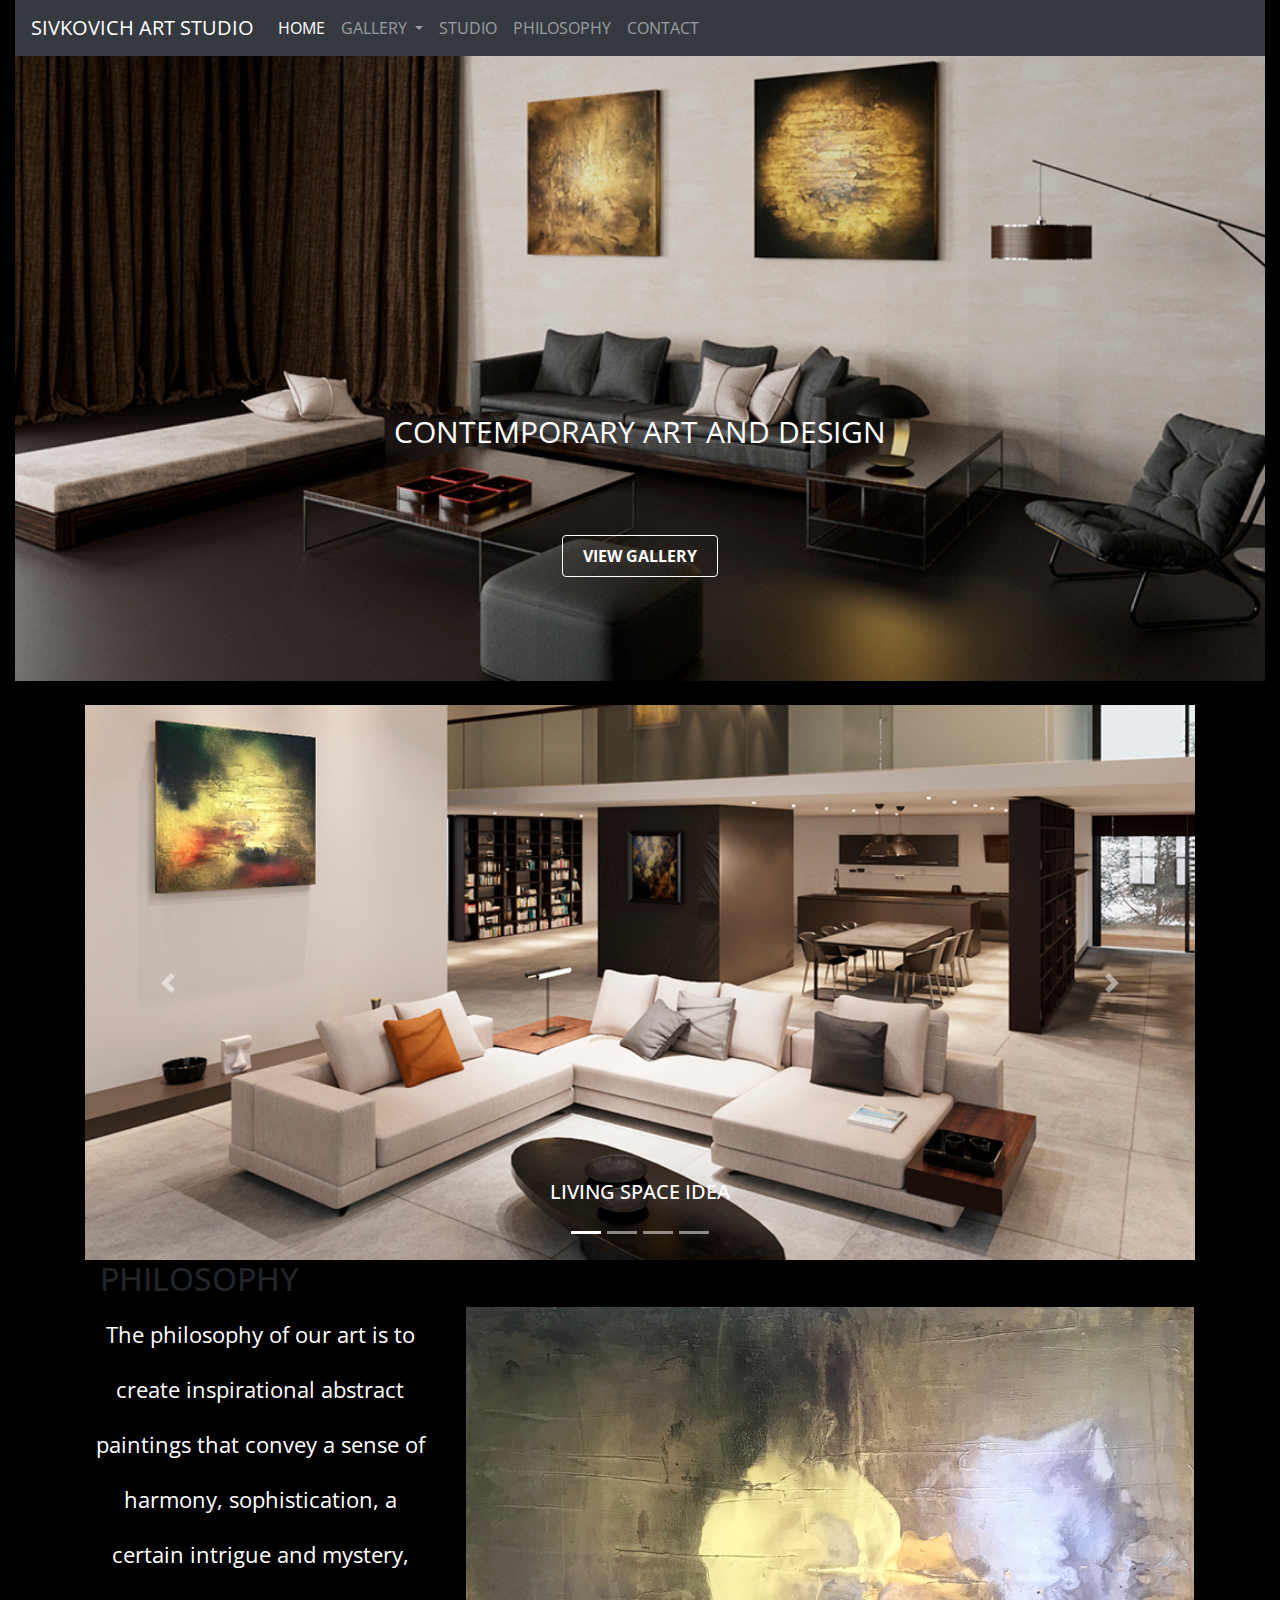
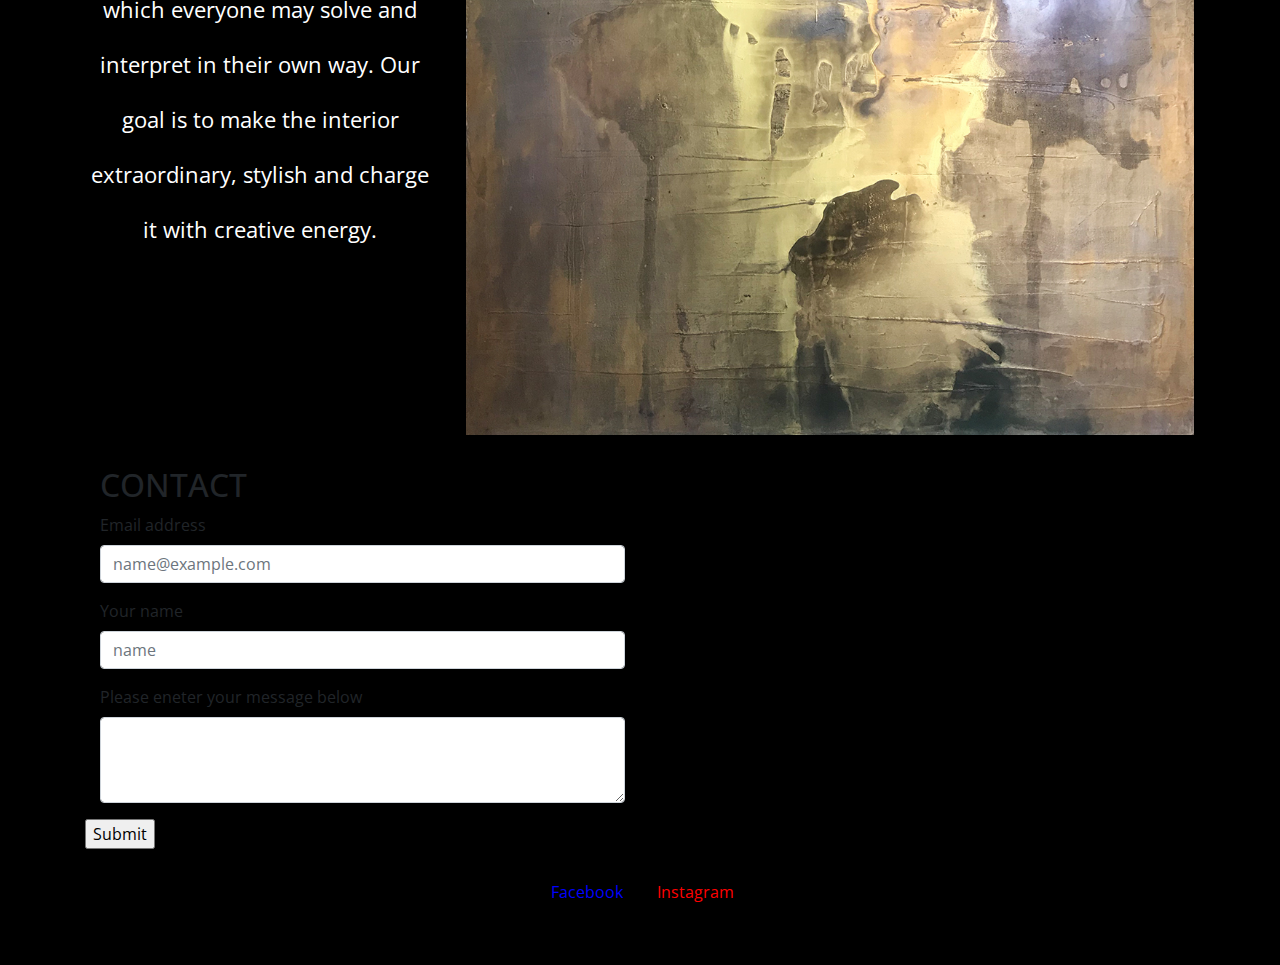
<file: index.html>
<!DOCTYPE html>
<html lang="en">
<head>
    <meta charset="UTF-8">
    <meta name="viewport" content="width=device-width, initial-scale=1.0">
    <meta http-equiv="X-UA-Compatible" content="ie=edge">
    <title>SIVKOVICH ART STUDIO</title>
    <link rel="shortcut icon" href="img/favicon.png" type="image/png">
    <link rel="stylesheet" href="https://stackpath.bootstrapcdn.com/bootstrap/4.4.1/css/bootstrap.min.css" 
        integrity="sha384-Vkoo8x4CGsO3+Hhxv8T/Q5PaXtkKtu6ug5TOeNV6gBiFeWPGFN9MuhOf23Q9Ifjh" crossorigin="anonymous">
    <link href="https://fonts.googleapis.com/css?family=Open+Sans&display=swap" rel="stylesheet">
    <link rel=stylesheet href="css/index.css">
</head>

<body>
    <header class="container-fluid">
        <nav class="navbar navbar-expand-lg navbar-dark bg-dark">
        <!-- <nav class="navbar fixed-top navbar-dark bg-dark container"> -->
        <a class="navbar-brand" >SIVKOVICH ART STUDIO</a>
        <button class="navbar-toggler" type="button" data-toggle="collapse" data-target="#topNavbar" aria-controls="topNavbar" aria-expanded="false" aria-label="Toggle navigation">
            <span class="navbar-toggler-icon"></span>
        </button>
        <div class="collapse navbar-collapse" id="topNavbar">
            <ul class="navbar-nav mr-auto">
            <li class="nav-item active">
                <a class="nav-link" href="#">HOME<span class="sr-only">(current)</span></a>
            </li>
            <li class="nav-item dropdown">
                <a class="nav-link dropdown-toggle" href="#" id="navbarDropdown" role="button" data-toggle="dropdown" aria-haspopup="true" aria-expanded="false">
                    GALLERY
                </a>
                <div class="dropdown-menu" aria-labelledby="navbarDropdown">
                <a class="dropdown-item" href="paintings.html">PAINTINGS</a>
                <a class="dropdown-item" href="#">INTERIOR DESIGN</a>
                <!-- <div class="dropdown-divider"></div> -->
                <a class="dropdown-item" href="#">ARCHITECTURE</a>
                </div>
            </li>
            <li class="nav-item">
                <a class="nav-link" href="#">STUDIO</a>
            </li>
            <li class="nav-item">
                <a class="nav-link" href="#philosophy">PHILOSOPHY</a>
            </li>
            <li class="nav-item">
                <a class="nav-link" href="#contact">CONTACT</a>
            </li>
            </ul>
        </div>
        </nav>
        <div class="title-image">
            <p>CONTEMPORARY ART AND DESIGN</p>
            <img src="img/title_1000x500px.jpg" class="d-block w-100 image-fluid" alt="living_room">
            <a href="paintings.html"><span class="btn">VIEW GALLERY</span></a>
        </div>
    </header>
     <main class="container">
       <br>
        <div id="productCarousel" class="carousel slide" data-ride="carousel" data-touch="true">
            <ol class="carousel-indicators">
                <li data-target="#productCarousel" data-slide-to="0" class="active"></li>
                <li data-target="#productCarousel" data-slide-to="1"></li>
                <li data-target="#productCarousel" data-slide-to="2"></li>
                <li data-target="#productCarousel" data-slide-to="3"></li>
            </ol>
            <div class="carousel-inner">
                <div class="carousel-item active">
                    <img src="img/interior1_1000x500px.jpg" class="d-block w-100" alt="interior1">
                <div class="carousel-caption d-none d-md-block">
                    <h5>LIVING SPACE IDEA</h5>
                    <p></p>
                </div>
                </div>
                <div class="carousel-item">
                    <img src="img/interior2_1000x500px.jpg" class="d-block w-100" alt="interior2">
                <div class="carousel-caption d-none d-md-block">
                    <h5>INSPIRED BY MINIMALISM</h5>
                    <p></p>
                </div>
                </div>
                <div class="carousel-item">
                    <img src="img/interior3_1000x500px.jpg" class="d-block w-100" alt="interior3">
                <div class="carousel-caption d-none d-md-block">
                    <h5>OPEN SPACE CONCEPT</h5>
                    <p></p>
                </div>
                </div>
                <div class="carousel-item">
                    <img src="img/interior4_1000x500px.jpg" class="d-block w-100" alt="interior4">
                <div class="carousel-caption d-none d-md-block">
                    <h5>CONTEMPORARY KITCHEN DESIGN</h5>
                    <p></p>
                </div>
                </div>
            </div>
            <a class="carousel-control-prev" href="#productCarousel" role="button" data-slide="prev">
                <span class="carousel-control-prev-icon" aria-hidden="true"></span>
                <span class="sr-only">Previous</span>
            </a>
            <a class="carousel-control-next" href="#productCarousel" role="button" data-slide="next">
                <span class="carousel-control-next-icon" aria-hidden="true"></span>
                <span class="sr-only">Next</span>
            </a>
        </div>
        <div class="container" id="philosophy"><h2>PHILOSOPHY</h2></div>
        <div class="row">
        <div class="card col-12 col-sm-12 col-md-6 col-lg-4 text-center">The philosophy of our art is to create inspirational abstract paintings that convey a sense of harmony, sophistication, 
            a certain intrigue and mystery, which everyone may solve and interpret in their own way. Our goal is to make the interior 
            extraordinary, stylish and charge it with creative energy.</div>
        <div class="card col-12 col-sm-12 col-md-6 col-lg-8"><img src="img/ghost.jpg" alt="ghost" class="d-block w-100"></div>
    </div>
    </main>
    <footer id="contact" class="container">
        <div class="container"><h2>CONTACT</h2></div>
        <form action="https://formspree.io/xpzrzndk" method="POST">
            <div class="form-group col-md-6">
                <label for="exampleFormControlInput1">Email address</label>
                <input type="email" class="form-control" id="exampleFormControlInput1" placeholder="name@example.com">
            </div>
            <div class="form-group col-md-6">
                <label for="exampleFormControlInput1">Your name</label>
                <input type="text" class="form-control" id="exampleFormControlInput2" placeholder="name">
            </div>
            <div class="form-group col-md-6">
                <label for="exampleFormControlTextarea1">Please eneter your message below</label>
                <textarea class="form-control" id="exampleFormControlTextarea1" rows="3"></textarea>
            </div>
            <input type="submit" value="Submit">
        </form>
        <br>
        <div class="social-icon text-center">
            <a href="https://www.facebook.com/irina.sivkovich"><span class="btn btn-fb"><i class="fab fa-facebook-f pr-1"></i>Facebook</span></a>
            <a href="https://www.instagram.com/sivkovych_art_studio"><span class="btn btn-ins"><i class="fab fa-instagram pr-1"></i>Instagram</span></a>
        </div>
    <br>
    </footer>
    <script src="https://code.jquery.com/jquery-3.4.1.slim.min.js" integrity="sha384-J6qa4849blE2+poT4WnyKhv5vZF5SrPo0iEjwBvKU7imGFAV0wwj1yYfoRSJoZ+n" crossorigin="anonymous"></script>
    <script src="https://cdn.jsdelivr.net/npm/popper.js@1.16.0/dist/umd/popper.min.js" integrity="sha384-Q6E9RHvbIyZFJoft+2mJbHaEWldlvI9IOYy5n3zV9zzTtmI3UksdQRVvoxMfooAo" crossorigin="anonymous"></script>
    <script src="https://stackpath.bootstrapcdn.com/bootstrap/4.4.1/js/bootstrap.min.js" integrity="sha384-wfSDF2E50Y2D1uUdj0O3uMBJnjuUD4Ih7YwaYd1iqfktj0Uod8GCExl3Og8ifwB6" crossorigin="anonymous"></script>
</body>
</html>
</file>
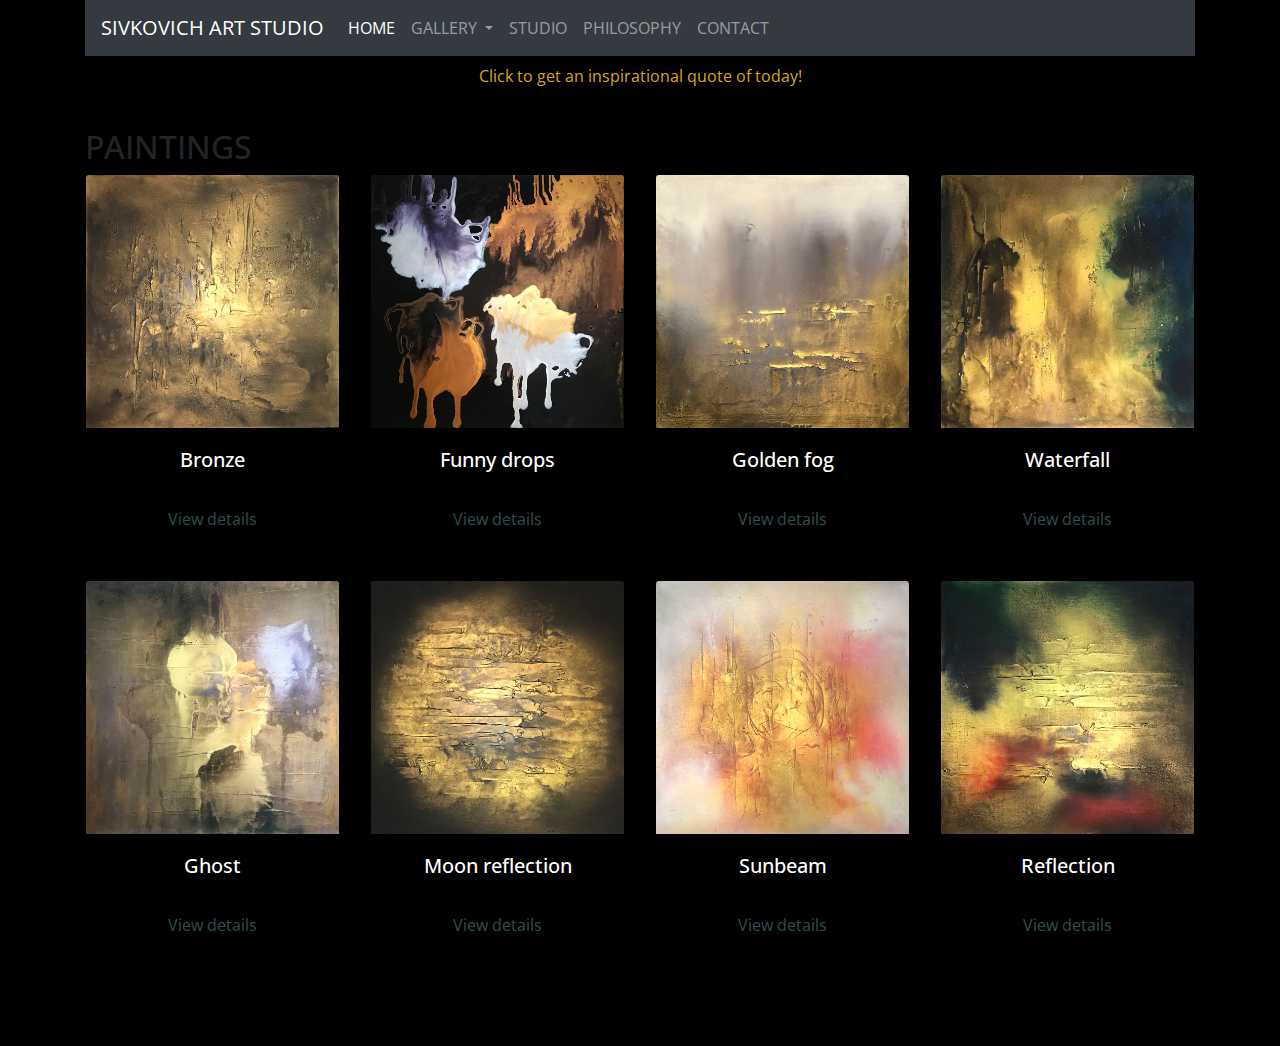
<file: paintings.html>
<!DOCTYPE html>
<html lang="en">
<head>
    <meta charset="UTF-8">
    <meta name="viewport" content="width=device-width, initial-scale=1.0">
    <meta http-equiv="X-UA-Compatible" content="ie=edge">
    <title>SIVKOVICH ART STUDIO</title>
    <link rel="shortcut icon" href="img/favicon.png" type="image/png">
    <link rel="stylesheet" href="https://stackpath.bootstrapcdn.com/bootstrap/4.4.1/css/bootstrap.min.css" 
        integrity="sha384-Vkoo8x4CGsO3+Hhxv8T/Q5PaXtkKtu6ug5TOeNV6gBiFeWPGFN9MuhOf23Q9Ifjh" crossorigin="anonymous">
    <link href="https://fonts.googleapis.com/css?family=Open+Sans&display=swap" rel="stylesheet">
    <link rel=stylesheet href="css/index.css">
</head>

<body>
    <header class="container">
        <nav class="navbar navbar-expand-lg navbar-dark bg-dark">
            <!-- <nav class="navbar fixed-top navbar-dark bg-dark container"> -->
            <a class="navbar-brand" >SIVKOVICH ART STUDIO</a>
            <button class="navbar-toggler" type="button" data-toggle="collapse" data-target="#topNavbar" aria-controls="topNavbar" aria-expanded="false" aria-label="Toggle navigation">
                <span class="navbar-toggler-icon"></span>
            </button>
            <div class="collapse navbar-collapse" id="topNavbar">
                <ul class="navbar-nav mr-auto">
                <li class="nav-item active">
                    <a class="nav-link" href="index.html">HOME<span class="sr-only">(current)</span></a>
                </li>
                <li class="nav-item dropdown">
                    <a class="nav-link dropdown-toggle" href="#" id="navbarDropdown" role="button" data-toggle="dropdown" aria-haspopup="true" aria-expanded="false">
                        GALLERY
                    </a>
                    <div class="dropdown-menu" aria-labelledby="navbarDropdown">
                    <a class="dropdown-item" href="paintings.html">PAINTINGS</a>
                    <a class="dropdown-item" href="#">INTERIOR DESIGN</a>
                    <!-- <div class="dropdown-divider"></div> -->
                    <a class="dropdown-item" href="#">ARCHITECTURE</a>
                    </div>
                </li>
                <li class="nav-item">
                    <a class="nav-link" href="#">STUDIO</a>
                </li>
                <li class="nav-item">
                    <a class="nav-link" href="index.html#philosophy">PHILOSOPHY</a>
                </li>
                <li class="nav-item">
                    <a class="nav-link" href="index.html#contact">CONTACT</a>
                </li>
                </ul>
            </div>
        </nav>
    </header>
    <div class="container">
        <div class="row">
            <div class="card col-12 col-sm-12 col-md-6 col-lg-12 text-center">
                <span class="btn fetch-quote">Click to get an inspirational quote of today!</span>
                <p><span class="quote"></span></p>
                <p><span class="author"></span></p>
            </div>
        </div>
    </div>
    <main id="paintings" class="container">
        <h2>PAINTINGS</h2>
        <div class="row">
            <div class="card col-12 col-sm-6 col-md-4 col-lg-3 text-center text-white bg-dark mb-3">
                <img src="img/bronze.jpg" class="card-img-top" alt="bronze">
                <div class="card-body">
                    <h5 class="card-title">Bronze</h5>
                    <p class="card-text"></p>
                    <a href="#" class="btn btn-primary" data-toggle="modal" data-target="#modalInfo1">View details</a>
                </div>
            </div>
            <div class="card col-12 col-sm-6 col-md-4 col-lg-3 text-center text-white bg-dark mb-3">
                <img src="img/funny_drops.jpg" class="card-img-top" alt="funny_drops">
                <div class="card-body">
                    <h5 class="card-title">Funny drops</h5>
                    <p class="card-text"></p>
                    <a href="#" class="btn btn-primary" data-toggle="modal" data-target="#modalInfo2">View details</a>
                </div>
            </div>
            <div class="card col-12 col-sm-6 col-md-4 col-lg-3 text-center text-white bg-dark mb-3">
                <img src="img/golden_fog.jpg" class="card-img-top" alt="golden_fog">
                <div class="card-body">
                    <h5 class="card-title">Golden fog</h5>
                    <p class="card-text"></p>
                    <a href="#" class="btn btn-primary" data-toggle="modal" data-target="#modalInfo3">View details</a>
                </div>
            </div>
            <div class="card col-12 col-sm-6 col-md-4 col-lg-3 text-center text-white bg-dark mb-3">
                <img src="img/waterfall.jpg" class="card-img-top" alt="waterfall">
                <div class="card-body">
                    <h5 class="card-title">Waterfall</h5>
                    <p class="card-text"></p>
                    <a href="#" class="btn btn-primary" data-toggle="modal" data-target="#modalInfo4">View details</a>
                </div>
            </div>
            <div class="card col-12 col-sm-6 col-md-4 col-lg-3 text-center text-white bg-dark mb-3">
                <img src="img/ghost.jpg" class="card-img-top" alt="ghost">
                <div class="card-body">
                    <h5 class="card-title">Ghost</h5>
                    <p class="card-text"></p>
                    <a href="#" class="btn btn-primary" data-toggle="modal" data-target="#modalInfo5">View details</a>
                </div>
            </div>
            <div class="card col-12 col-sm-6 col-md-4 col-lg-3 text-center text-white bg-dark mb-3">
                <img src="img/moon_reflection.jpg" class="card-img-top" alt="moon">
                <div class="card-body">
                    <h5 class="card-title">Moon reflection</h5>
                    <p class="card-text"></p>
                    <a href="#" class="btn btn-primary" data-toggle="modal" data-target="#modalInfo6">View details</a>
                </div>
            </div>
            <div class="card col-12 col-sm-6 col-md-4 col-lg-3 text-center text-white bg-dark mb-3">
                <img src="img/sunbeam.jpg" class="card-img-top" alt="sunbeam">
                <div class="card-body">
                    <h5 class="card-title">Sunbeam</h5>
                    <p class="card-text"></p>
                    <a href="#" class="btn btn-primary" data-toggle="modal" data-target="#modalInfo7">View details</a>
                </div>
            </div>
            <div class="card col-12 col-sm-6 col-md-4 col-lg-3 text-center text-white bg-dark mb-3">
                <img src="img/reflection.jpg" class="card-img-top" alt="reflection">
                <div class="card-body">
                    <h5 class="card-title">Reflection</h5>
                    <p class="card-text"></p>
                    <a href="#" class="btn btn-primary" data-toggle="modal" data-target="#modalInfo8">View details</a>
                </div>
            </div>
        </div>
    </main>
    <footer class="container">
    </footer>
    <div class="modal" tabindex="-1" role="dialog" id="modalInfo1">
        <div class="modal-dialog" role="document">
            <div class="modal-content">
                <div class="modal-header">
                    <h5 class="modal-title">Painting info</h5>
                    <button type="button" class="close" data-dismiss="modal" aria-label="Close">
                    <span aria-hidden="true">&times;</span>
                    </button>
                </div>
                <div class="modal-body">
                    <img src="img/bronze.jpg" class="card-img-top" alt="bronze">
                    <div class="card-body">
                        <h5 class="card-title">Bronze</h5>
                        <p class="card-text">Acrylic on canvas, size: 1 x 1 m</p>
                    </div>
                </div>
                <div class="modal-footer">
                    <button type="button" class="btn btn-secondary" data-dismiss="modal">Close</button>
                    <button type="button" class="btn btn-primary">Add to cart</button>
                </div>
            </div>
        </div>
    </div>
    <div class="modal" tabindex="-1" role="dialog" id="modalInfo2">
        <div class="modal-dialog" role="document">
            <div class="modal-content">
                <div class="modal-header">
                    <h5 class="modal-title">Painting info</h5>
                    <button type="button" class="close" data-dismiss="modal" aria-label="Close">
                    <span aria-hidden="true">&times;</span>
                    </button>
                </div>
                <div class="modal-body">
                    <img src="img/funny_drops.jpg" class="card-img-top" alt="funny_drops">
                    <div class="card-body">
                        <h5 class="card-title">Funny drops</h5>
                        <p class="card-text">Acrylic on canvas, size: 1 x 1 m</p>
                    </div>
                </div>
                <div class="modal-footer">
                    <button type="button" class="btn btn-secondary" data-dismiss="modal">Close</button>
                    <button type="button" class="btn btn-primary">Add to cart</button>
                </div>
            </div>
        </div>
    </div>
    <div class="modal" tabindex="-1" role="dialog" id="modalInfo3">
        <div class="modal-dialog" role="document">
            <div class="modal-content">
                <div class="modal-header">
                    <h5 class="modal-title">Painting info</h5>
                    <button type="button" class="close" data-dismiss="modal" aria-label="Close">
                    <span aria-hidden="true">&times;</span>
                    </button>
                </div>
                <div class="modal-body">
                    <img src="img/golden_fog.jpg" class="card-img-top" alt="golden_fog">
                    <div class="card-body">
                        <h5 class="card-title">Golden fog</h5>
                        <p class="card-text">Acrylic on canvas, size: 1 x 1 m</p>
                    </div>
                </div>
                <div class="modal-footer">
                    <button type="button" class="btn btn-secondary" data-dismiss="modal">Close</button>
                    <button type="button" class="btn btn-primary">Add to cart</button>
                </div>
            </div>
        </div>
    </div>
    <div class="modal" tabindex="-1" role="dialog" id="modalInfo4">
        <div class="modal-dialog" role="document">
            <div class="modal-content">
                <div class="modal-header">
                    <h5 class="modal-title">Painting info</h5>
                    <button type="button" class="close" data-dismiss="modal" aria-label="Close">
                    <span aria-hidden="true">&times;</span>
                    </button>
                </div>
                <div class="modal-body">
                    <img src="img/waterfall.jpg" class="card-img-top" alt="waterfall">
                    <div class="card-body">
                        <h5 class="card-title">Waterfall</h5>
                        <p class="card-text">Acrylic on canvas, size: 1 x 1 m</p>
                    </div>
                </div>
                <div class="modal-footer">
                    <button type="button" class="btn btn-secondary" data-dismiss="modal">Close</button>
                    <button type="button" class="btn btn-primary">Add to cart</button>
                </div>
            </div>
        </div>
    </div>
    <div class="modal" tabindex="-1" role="dialog" id="modalInfo5">
        <div class="modal-dialog" role="document">
            <div class="modal-content">
                <div class="modal-header">
                    <h5 class="modal-title">Painting info</h5>
                    <button type="button" class="close" data-dismiss="modal" aria-label="Close">
                    <span aria-hidden="true">&times;</span>
                    </button>
                </div>
                <div class="modal-body">
                    <img src="img/ghost.jpg" class="card-img-top" alt="ghost">
                    <div class="card-body">
                        <h5 class="card-title">Ghost</h5>
                        <p class="card-text">Acrylic on canvas, size: 1 x 1 m</p>
                    </div>
                </div>
                <div class="modal-footer">
                    <button type="button" class="btn btn-secondary" data-dismiss="modal">Close</button>
                    <button type="button" class="btn btn-primary">Add to cart</button>
                </div>
            </div>
        </div>
    </div>
    <div class="modal" tabindex="-1" role="dialog" id="modalInfo6">
        <div class="modal-dialog" role="document">
            <div class="modal-content">
                <div class="modal-header">
                    <h5 class="modal-title">Painting info</h5>
                    <button type="button" class="close" data-dismiss="modal" aria-label="Close">
                    <span aria-hidden="true">&times;</span>
                    </button>
                </div>
                <div class="modal-body">
                    <img src="img/moon_reflection.jpg" class="card-img-top" alt="moon">
                    <div class="card-body">
                        <h5 class="card-title">Moon reflection</h5>
                        <p class="card-text">Acrylic on canvas, size: 1 x 1 m</p>
                    </div>
                </div>
                <div class="modal-footer">
                    <button type="button" class="btn btn-secondary" data-dismiss="modal">Close</button>
                    <button type="button" class="btn btn-primary">Add to cart</button>
                </div>
            </div>
        </div>
    </div>
    <div class="modal" tabindex="-1" role="dialog" id="modalInfo7">
        <div class="modal-dialog" role="document">
            <div class="modal-content">
                <div class="modal-header">
                    <h5 class="modal-title">Painting info</h5>
                    <button type="button" class="close" data-dismiss="modal" aria-label="Close">
                    <span aria-hidden="true">&times;</span>
                    </button>
                </div>
                <div class="modal-body">
                    <img src="img/sunbeam.jpg" class="card-img-top" alt="sunbeam">
                    <div class="card-body">
                        <h5 class="card-title">Sunbeam</h5>
                        <p class="card-text">Acrylic on canvas, size: 1 x 1 m</p>
                    </div>
                </div>
                <div class="modal-footer">
                    <button type="button" class="btn btn-secondary" data-dismiss="modal">Close</button>
                    <button type="button" class="btn btn-primary">Add to cart</button>
                </div>
            </div>
        </div>
    </div>
    <div class="modal" tabindex="-1" role="dialog" id="modalInfo8">
        <div class="modal-dialog" role="document">
            <div class="modal-content">
                <div class="modal-header">
                    <h5 class="modal-title">Painting info</h5>
                    <button type="button" class="close" data-dismiss="modal" aria-label="Close">
                    <span aria-hidden="true">&times;</span>
                    </button>
                </div>
                <div class="modal-body">
                    <img src="img/reflection.jpg" class="card-img-top" alt="reflection">
                    <div class="card-body">
                        <h5 class="card-title">Reflection</h5>
                        <p class="card-text">Acrylic on canvas, size: 1 x 1 m</p>
                    </div>
                </div>
                <div class="modal-footer">
                    <button type="button" class="btn btn-secondary" data-dismiss="modal">Close</button>
                    <button type="button" class="btn btn-primary">Add to cart</button>
                </div>
            </div>
        </div>
    </div>
    <!-- <script src="https://cdnjs.cloudflare.com/ajax/libs/modernizr/2.8.3/modernizr.min.js"></script> -->
    <!-- <script src="https://cdnjs.cloudflare.com/ajax/libs/jquery.touchswipe/1.6.4/jquery.touchSwipe.min.js"></script>   -->
    <script src="https://code.jquery.com/jquery-3.4.1.slim.min.js" integrity="sha384-J6qa4849blE2+poT4WnyKhv5vZF5SrPo0iEjwBvKU7imGFAV0wwj1yYfoRSJoZ+n" crossorigin="anonymous"></script>
    <script src="https://cdn.jsdelivr.net/npm/popper.js@1.16.0/dist/umd/popper.min.js" integrity="sha384-Q6E9RHvbIyZFJoft+2mJbHaEWldlvI9IOYy5n3zV9zzTtmI3UksdQRVvoxMfooAo" crossorigin="anonymous"></script>
    <script src="https://stackpath.bootstrapcdn.com/bootstrap/4.4.1/js/bootstrap.min.js" integrity="sha384-wfSDF2E50Y2D1uUdj0O3uMBJnjuUD4Ih7YwaYd1iqfktj0Uod8GCExl3Og8ifwB6" crossorigin="anonymous"></script>
    <script src="js/script.js"></script>
</body>


</html>
</file>
<file: css/index.css>
@import url('https://fonts.googleapis.com/css?family=Open+Sans&display=swap');

/* On screens that are 812px or less, set the background color to olive */
@media screen and (max-width: 812px) {
   .title-image p {
    font-size: 20px !important;
    top: 30% !important;
    }
}
header .container {
    margin-bottom: 40px;
}
body {
    /* --main-color: black; */
    background-color: black !important;
    font-family: 'Open Sans', sans-serif !important;
}


.span4 img {
    margin-right: 10px;
}

.card col-12 col-sm-12 col-md-6 col-lg-6 text-center {
    background: black !important;
}

.btn-primary {
    color: darkslategrey;
    background-color: black;
    border-color: black;
}

.btn-primary:hover {
    background-color: black !important;
    color: lightslategrey !important;
    border-color: black !important;
}

/* Container needed to position the button. Adjust the width as needed*/
.title-image {
  position: relative;
  /*width: 100%;*/
  height: 90%;
}

/* Make the image responsive*/
.title-image {
  width: 100%;
  height: 50%;
}

/* Style the button and place it in the middle of the container/image */
.title-image .btn {
  position: absolute;
  top: 80%;
  left: 50%;
  transform: translate(-50%, -50%);
  -ms-transform: translate(-50%, -50%);
  color: white;
  font-size: 16px;
  font-weight: bold;
  padding: 8px 20px;
  border-color: white;
}

.title-image p {
  position: absolute;
  color: white;
  font-size: 30px;
  top: 60%;
  left: 50%;
  text-align: center;
  transform: translate( -50%, -50% );
}

.card {
    background: black !important;
    color: white;
    font-size: 22px;
    line-height: 250%;
}

.title-image .btn:hover {
  /* background-color: black; */
  color: rgba(200,200,200,200);
  border-color: rgba(200,200,200,200);
}

.btn-primary.focus,
.btn-primary:focus {
    background: black;
    border-color: black;
    box-shadow: 0 0 0 0rem;
}


.bg-dark {
    background: black;
}

span.btn.btn-fb {
    background: black !important;
    border-color: black;
    color: blue;
}
span.btn.btn-ins {
    background: black !important;
    border-color: black;
    color: red;
}

span.btn.fetch-quote {
    color: goldenrod;
}

span.quote {
    font-style: italic;
}
span.author {
    font-style: italic;
}

span.btn.btn-fb:hover {
    border-color: black !important;
    font-weight: bold !important;
    box-shadow: 0 0 0 0rem;
}

footer {
    margin: 15px;
    padding: 15px;
}
</file>
